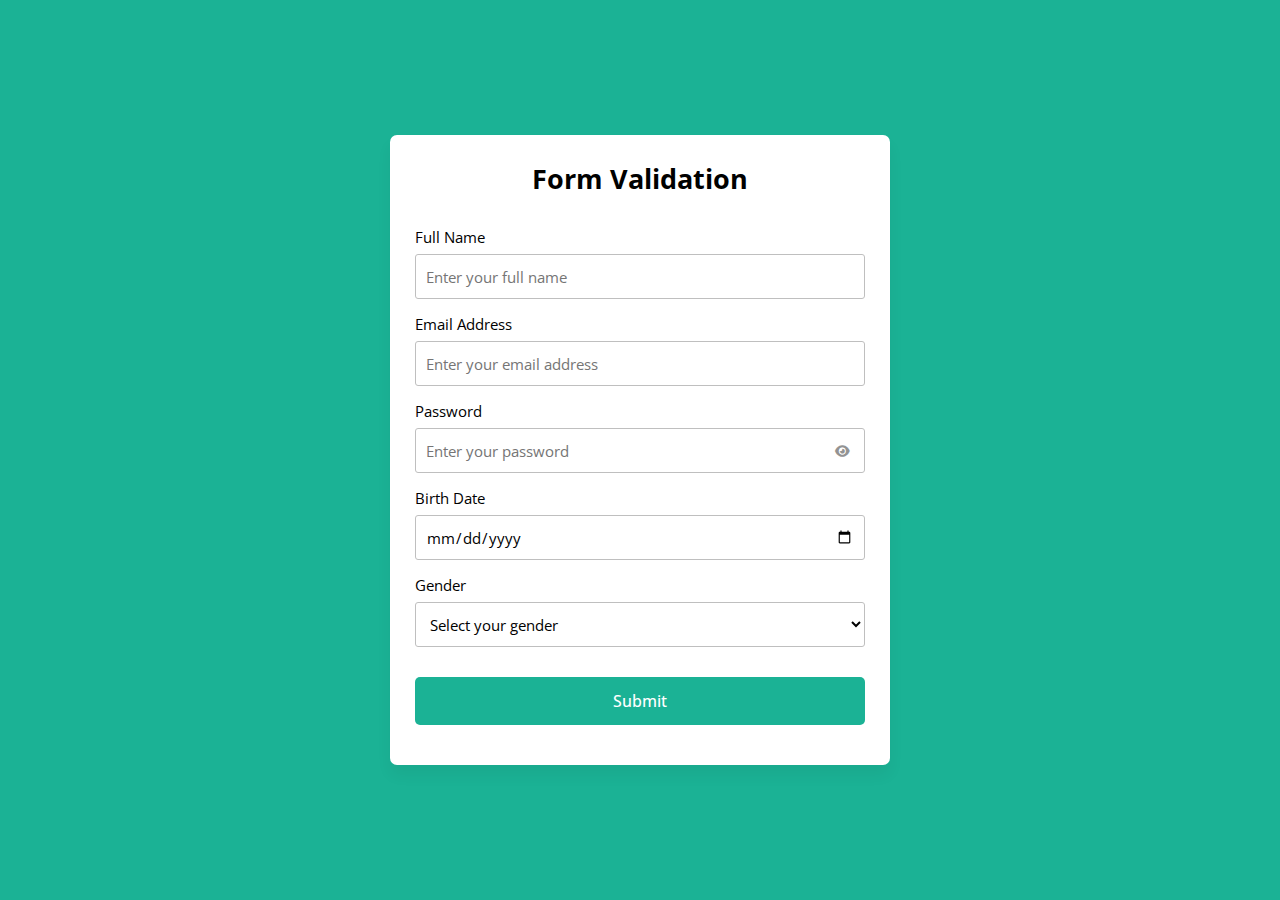
<file: src/index.html>
<!DOCTYPE html>
<!--coding by degi devops-->
<html lang="en">
    <head>
        <meta charset="UTF-8">
        <meta name="viewport" content="width=device-width, initial-scale=1.0">
        <title>Form Validation | Degi Devops</title>
        <link rel="stylesheet" href="style.css">
        <link rel="icon" href="https://cdn.iconscout.com/icon/free/png-512/free-maybach-1-827489.png?f=webp&w=512" type="image/x-icon">
        <!--Fontawesome CDN Link For Icons -->
        <link rel="stylesheet" href="https://cdnjs.cloudflare.com/ajax/libs/font-awesome/6.2.1/css/all.min.css">
    </head>
    <body>
        <form action="thank-you.html">
            <h2>Form Validation</h2>
            <div class="form-group fullname">
                <label for="fullname">Full Name</label>
                <input type="text" id="fullname" placeholder="Enter your full name">
            </div>
            <div class="form-group email">
                <label for="email">Email Address</label>
                <input type="text" id="email" placeholder="Enter your email address">
            </div>
            <div class="form-group password">
                <label for="password">Password</label>
                <input type="password" id="password" placeholder="Enter your password">
                <i id="pass=toggle-btn" class="fa-solid fa-eye"></i>
            </div>
            <div class="form-group date">
                <label for="date">Birth Date</label>
                <input type="date" id="date" placeholder="Select your date">
            </div>
            <div class="form-group gender">
                <label for="gender">Gender</label>
                <select id="gender">
                    <option value="" selected disabled>Select your gender</option>
                    <option value="Male">Male</option>
                    <option value="Female">Female</option>
                    <option value="Other">Other</option>
                </select>
            </div>
            <div class="form-group submit-btn">
                <input type="submit" value="Submit">
            </div>
        </form>

        <script src="script.js"></script>
    </body>
</html>
</file>
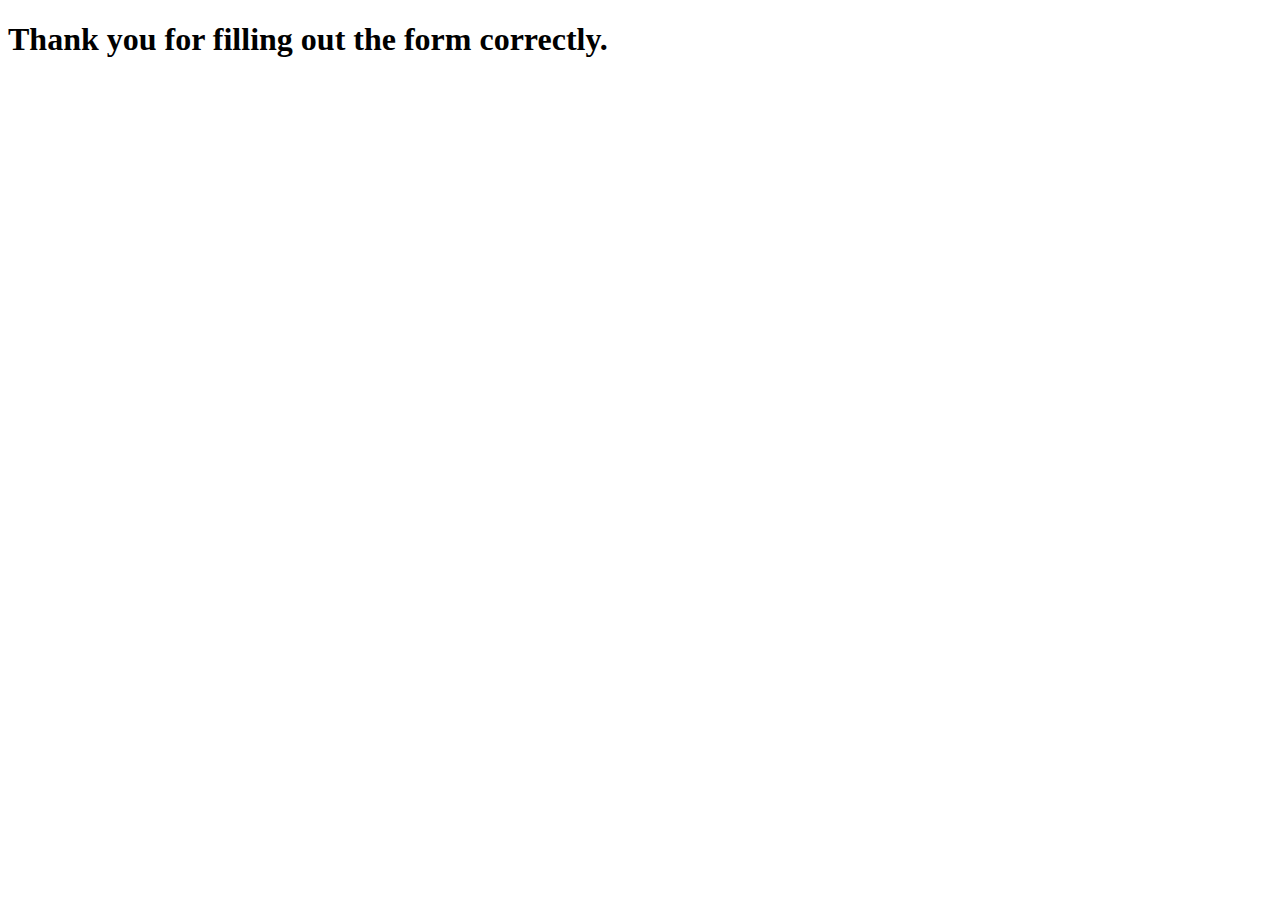
<file: src/thank-you.html>
<!DOCTYPE html>
<html lang="en">
    <head>
        <meta charset="UTF-8">
        <meta name="viewport" content="width=device-width, initial-scale=1.0">
        <title>Form Validation | Degi Devops</title>
        <link rel="icon" href="https://cdn.iconscout.com/icon/free/png-512/free-maybach-1-827489.png?f=webp&w=512" type="image/x-icon">
    </head>
    <body>
        <h1>Thank you for filling out the form correctly.</h1>
    </body>
</html>
</file>
<file: src/style.css>
@import url('https://fonts.googleapis.com/css2?family=Open+Sans:wght@400;500;600;700&display=swap');

* {
    margin: 0;
    padding: 0;
    box-sizing: border-box;
    font-family: 'Open Sans', sans-serif;
}

body {
    display: flex;
    align-items: center;
    justify-content: center;
    padding: 0 10px;
    min-height: 100vh;
    background: #1BB295;
}

form {
    padding: 25px;
    background: #fff;
    max-width: 500px;
    width: 100%;
    border-radius: 7px;
    box-shadow: 0 10px 15px rgba(0, 0, 0, 0.05);
}

form h2 {
    font-size: 27px;
    text-align: center;
    margin: 0px 0 30px;
}

form .form-group {
    margin-bottom: 15px;
    position: relative;
}

form label {
    display: block;
    font-size: 15px;
    margin-bottom: 7px;
}

form input,
form select {
    height: 45px;
    padding: 10px;
    width: 100%;
    font-size: 15px;
    outline: none;
    background: #fff;
    border-radius: 3px;
    border: 1px solid #bfbfbf;
}

form input:focus,
form select:focus {
    border-color: #9a9a9a;
}

form input.error,
form select.error {
    border-color: #f91919;
    background: #f9f0f1;
}

form small {
    font-size: 14px;
    margin-top: 5px;
    display: block;
    color: #f91919;
}

form .password i {
    position: absolute;
    right: 0px;
    height: 45px;
    top: 28px;
    font-size: 13px;
    line-height: 45px;
    width: 45px;
    cursor: pointer;
    color: #939393;
    text-align: center;
}

.submit-btn {
    margin-top: 30px;
}

.submit-btn input {
    color: white;
    border: none;
    height: auto;
    font-size: 16px;
    padding: 13px 0;
    border-radius: 5px;
    cursor: pointer;
    font-weight: 500;
    text-align: center;
    background: #1BB295;
    transition: 0.2s ease;
}

.submit-btn input:hover {
    background: #179b81;
}
</file>
